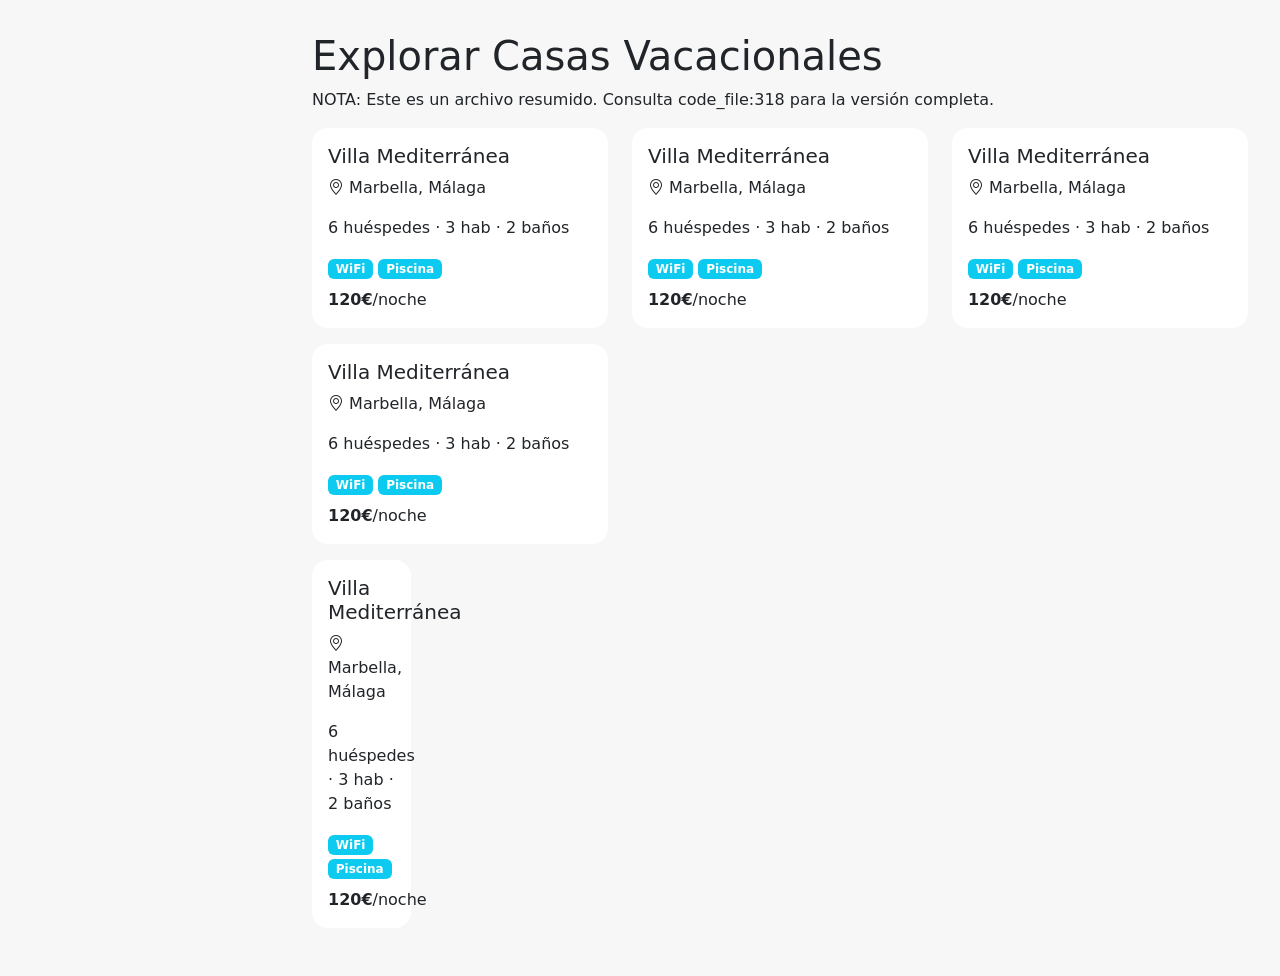
<file: Peperplantilla/index.html>
<!DOCTYPE html>
<html lang="es">
<head>
  <meta charset="UTF-8">
  <title>Explorar Casas - VacacionalPlus</title>
  <link href="https://cdn.jsdelivr.net/npm/bootstrap@5.3.2/dist/css/bootstrap.min.css" rel="stylesheet">
  <link rel="stylesheet" href="https://cdn.jsdelivr.net/npm/bootstrap-icons@1.11.1/font/bootstrap-icons.css">
  <style>
    /* NOTA: Ver archivo original para CSS completo - Este es un resumen */
    :root { --primary-color: #FF5A5F; --secondary-color: #00A699; }
    body { margin-left: 280px; padding: 2rem; background: #f7f7f7; }
    .property-card { background: white; border-radius: 16px; padding: 1rem; margin-bottom: 1rem; }
    .property-card:hover { transform: translateY(-5px); box-shadow: 0 8px 20px rgba(0,0,0,0.1); }
  </style>
</head>
<body>
  <h1>Explorar Casas Vacacionales</h1>
  <p>NOTA: Este es un archivo resumido. Consulta code_file:318 para la versión completa.</p>

  <div class="row">
    <!-- Casa ejemplo 1 -->
    <div class="col-md-4">
      <div class="property-card">
        <h5>Villa Mediterránea</h5>
        <p><i class="bi bi-geo-alt"></i> Marbella, Málaga</p>
        <p>6 huéspedes · 3 hab · 2 baños</p>
        <span class="badge bg-info">WiFi</span>
        <span class="badge bg-info">Piscina</span>
        <div class="mt-2"><strong>120€</strong>/noche</div>
      </div>
    </div>
    <div class="col-md-4">
      <div class="property-card">
        <h5>Villa Mediterránea</h5>
        <p><i class="bi bi-geo-alt"></i> Marbella, Málaga</p>
        <p>6 huéspedes · 3 hab · 2 baños</p>
        <span class="badge bg-info">WiFi</span>
        <span class="badge bg-info">Piscina</span>
        <div class="mt-2"><strong>120€</strong>/noche</div>
      </div>
    </div>
    <div class="col-md-4">
      <div class="property-card">
        <h5>Villa Mediterránea</h5>
        <p><i class="bi bi-geo-alt"></i> Marbella, Málaga</p>
        <p>6 huéspedes · 3 hab · 2 baños</p>
        <span class="badge bg-info">WiFi</span>
        <span class="badge bg-info">Piscina</span>
        <div class="mt-2"><strong>120€</strong>/noche</div>
      </div>
    </div>
    <div class="col-md-4">
      <div class="property-card">
        <h5>Villa Mediterránea</h5>
        <p><i class="bi bi-geo-alt"></i> Marbella, Málaga</p>
        <p>6 huéspedes · 3 hab · 2 baños</p>
        <span class="badge bg-info">WiFi</span>
        <span class="badge bg-info">Piscina</span>
        <div class="mt-2"><strong>120€</strong>/noche</div>
      </div>
      <div class="col-md-4">
      <div class="property-card">
        <h5>Villa Mediterránea</h5>
        <p><i class="bi bi-geo-alt"></i> Marbella, Málaga</p>
        <p>6 huéspedes · 3 hab · 2 baños</p>
        <span class="badge bg-info">WiFi</span>
        <span class="badge bg-info">Piscina</span>
        <div class="mt-2"><strong>120€</strong>/noche</div>
      </div>
    </div>
    </div>
    <!-- Repetir 5 veces más con datos diferentes -->
  </div>

  <script src="https://cdn.jsdelivr.net/npm/bootstrap@5.3.2/dist/js/bootstrap.bundle.min.js"></script>
</body>
</html>
</file>
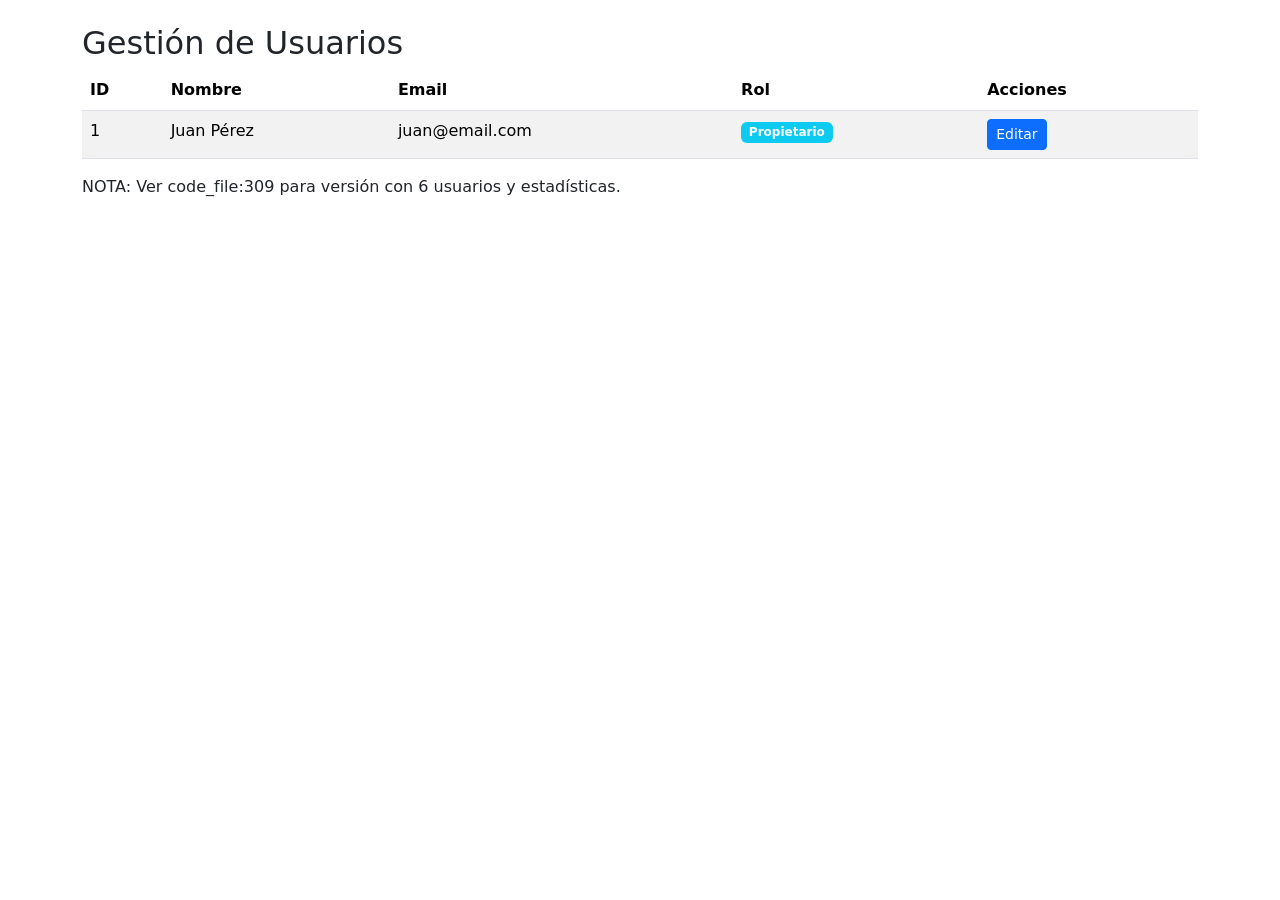
<file: Peperplantilla/admin_usuarios.html>
<!DOCTYPE html>
<html lang="es">
<head>
  <meta charset="UTF-8">
  <title>Gestión Usuarios - Admin</title>
  <link href="https://cdn.jsdelivr.net/npm/bootstrap@5.3.2/dist/css/bootstrap.min.css" rel="stylesheet">
</head>
<body>
  <div class="container mt-4">
    <h2>Gestión de Usuarios</h2>
    <table class="table table-striped">
      <thead>
        <tr>
          <th>ID</th><th>Nombre</th><th>Email</th><th>Rol</th><th>Acciones</th>
        </tr>
      </thead>
      <tbody>
        <tr>
          <td>1</td>
          <td>Juan Pérez</td>
          <td>juan@email.com</td>
          <td><span class="badge bg-info">Propietario</span></td>
          <td><button class="btn btn-sm btn-primary">Editar</button></td>
        </tr>
        <!-- Repetir 5 veces más -->
      </tbody>
    </table>
    <p class="mt-3">NOTA: Ver code_file:309 para versión con 6 usuarios y estadísticas.</p>
  </div>
</body>
</html>
</file>
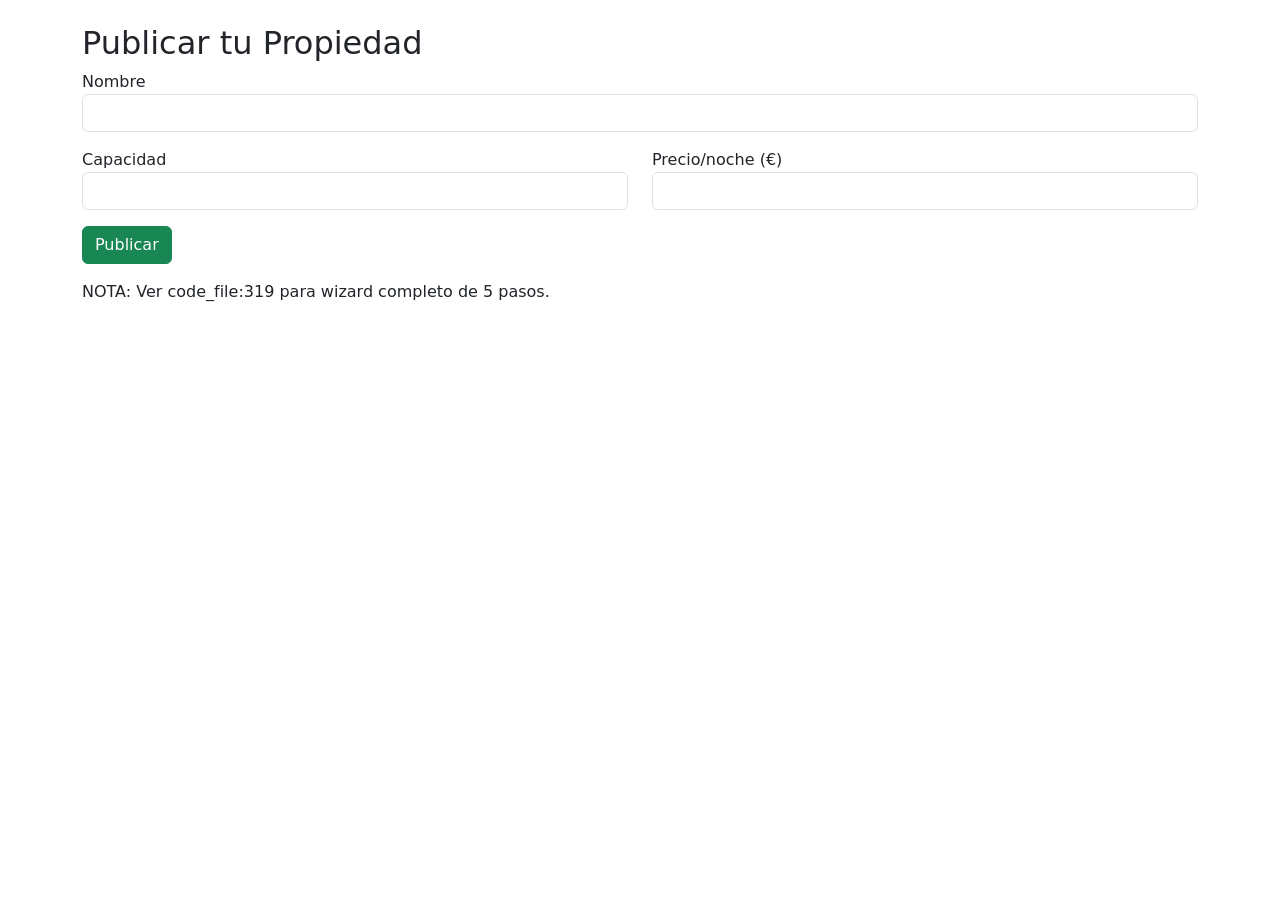
<file: Peperplantilla/agregar_casa.html>
<!DOCTYPE html>
<html lang="es">
<head>
  <meta charset="UTF-8">
  <title>Agregar Casa - VacacionalPlus</title>
  <link href="https://cdn.jsdelivr.net/npm/bootstrap@5.3.2/dist/css/bootstrap.min.css" rel="stylesheet">
</head>
<body>
  <div class="container mt-4">
    <h2>Publicar tu Propiedad</h2>
    <form method="POST" action="procesar_casa.php" enctype="multipart/form-data">
      <div class="mb-3">
        <label for="titulo">Nombre</label>
        <input type="text" name="titulo" id="titulo" class="form-control" required>
      </div>
      <div class="row">
        <div class="col-md-6 mb-3">
          <label for="capacidad">Capacidad</label>
          <input type="number" name="capacidad" id="capacidad" class="form-control" required>
        </div>
        <div class="col-md-6 mb-3">
          <label for="precio_noche">Precio/noche (€)</label>
          <input type="number" name="precio_noche" id="precio_noche" class="form-control" required>
        </div>
      </div>
      <button type="submit" class="btn btn-success">Publicar</button>
    </form>
    <p class="mt-3">NOTA: Ver code_file:319 para wizard completo de 5 pasos.</p>
  </div>
</body>
</html>
</file>
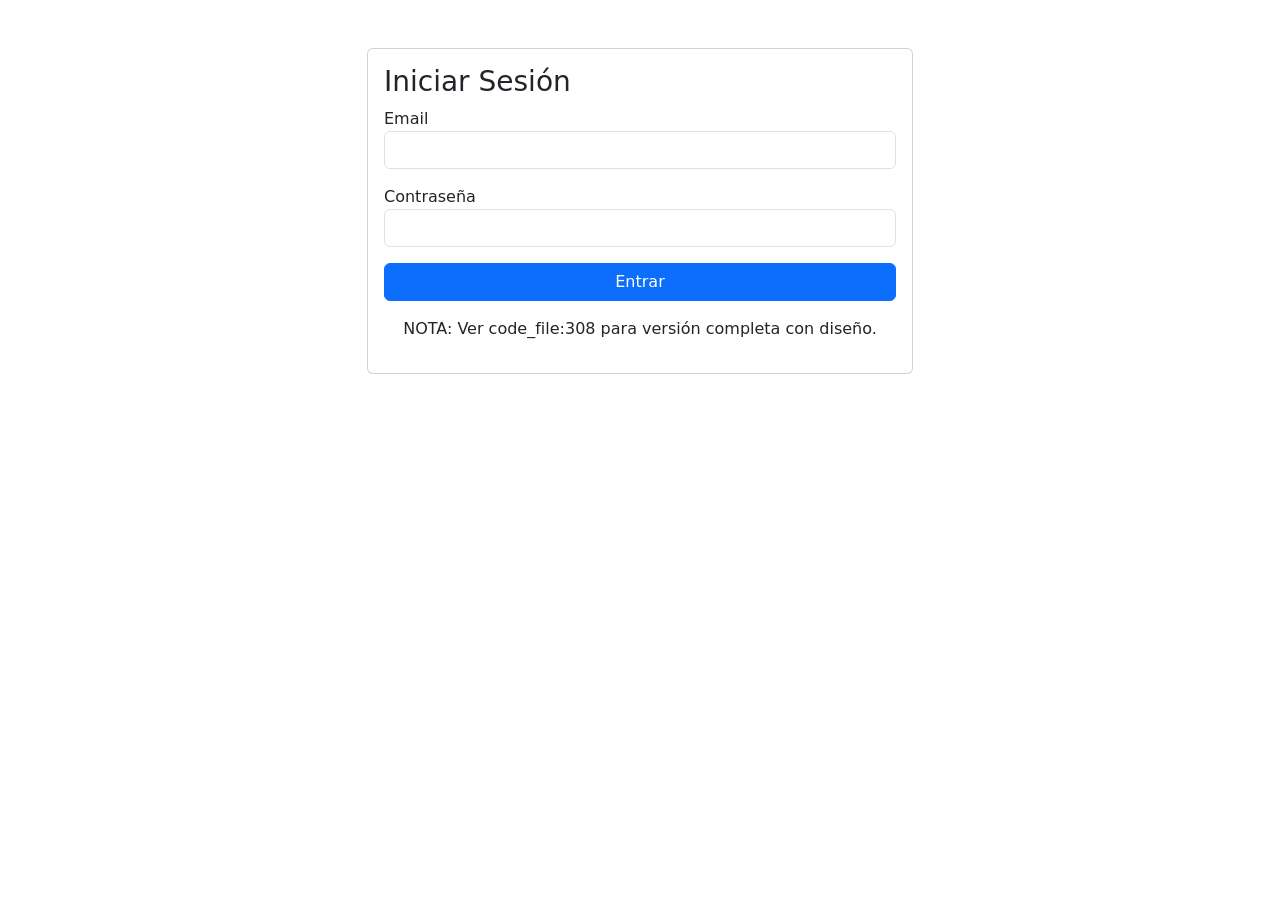
<file: Peperplantilla/login.html>
<!DOCTYPE html>
<html lang="es">
<head>
  <meta charset="UTF-8">
  <title>Login - VacacionalPlus</title>
  <link href="https://cdn.jsdelivr.net/npm/bootstrap@5.3.2/dist/css/bootstrap.min.css" rel="stylesheet">
</head>
<body>
  <div class="container mt-5">
    <div class="row justify-content-center">
      <div class="col-md-6">
        <div class="card">
          <div class="card-body">
            <h3>Iniciar Sesión</h3>
            <form method="POST" action="procesar_login.php">
              <div class="mb-3">
                <label for="email">Email</label>
                <input type="email" name="email" id="email" class="form-control" required>
              </div>
              <div class="mb-3">
                <label for="password">Contraseña</label>
                <input type="password" name="password" id="password" class="form-control" required>
              </div>
              <button type="submit" class="btn btn-primary w-100">Entrar</button>
            </form>
            <p class="mt-3 text-center">NOTA: Ver code_file:308 para versión completa con diseño.</p>
          </div>
        </div>
      </div>
    </div>
  </div>
</body>
</html>
</file>
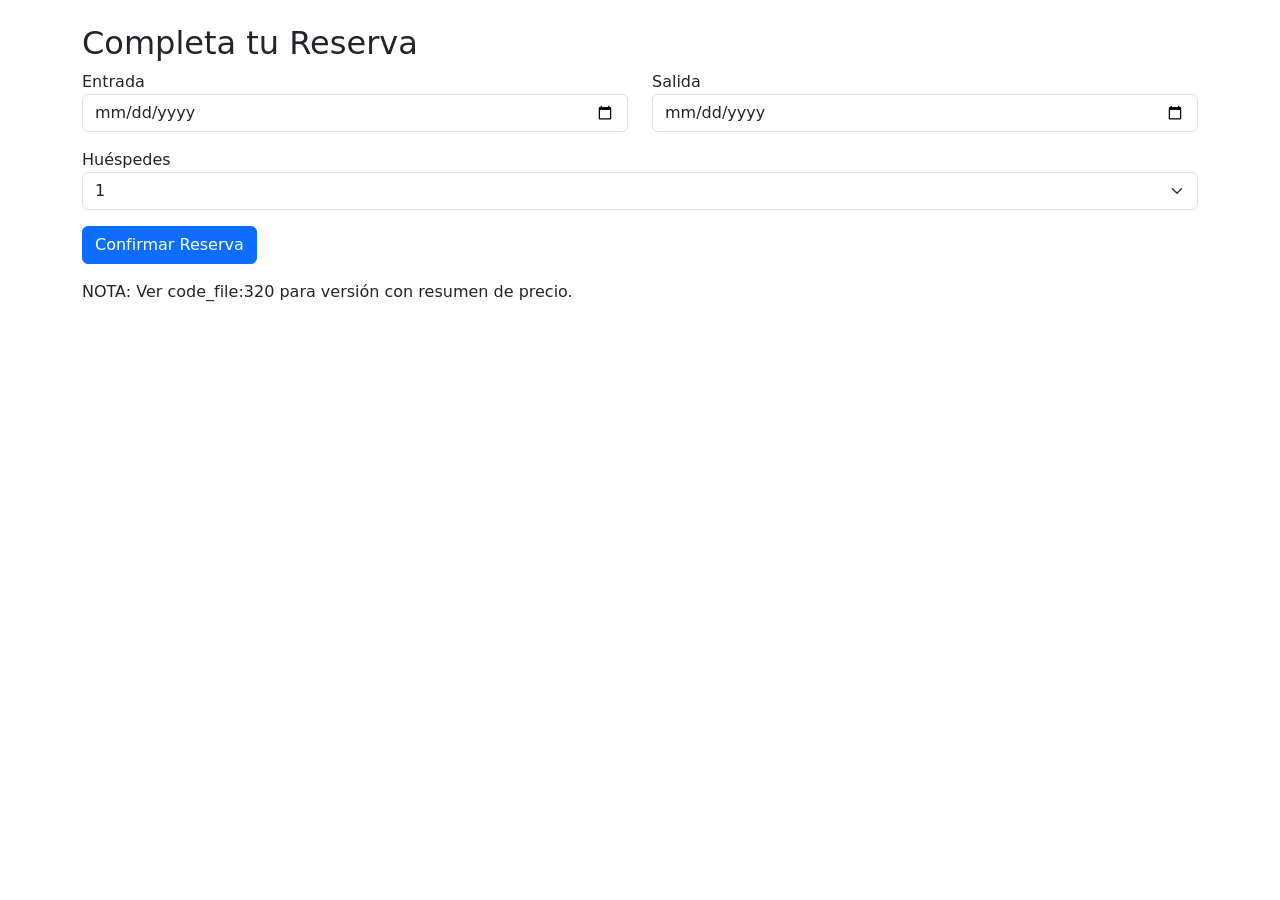
<file: Peperplantilla/realizar_reserva.html>
<!DOCTYPE html>
<html lang="es">
<head>
  <meta charset="UTF-8">
  <title>Realizar Reserva - VacacionalPlus</title>
  <link href="https://cdn.jsdelivr.net/npm/bootstrap@5.3.2/dist/css/bootstrap.min.css" rel="stylesheet">
</head>
<body>
  <div class="container mt-4">
    <h2>Completa tu Reserva</h2>
    <form method="POST" action="procesar_reserva.php">
      <input type="hidden" name="id_casa" value="1">
      <input type="hidden" name="id_usuario" value="1">
      <div class="row">
        <div class="col-md-6 mb-3">
          <label for="fecha_inicio">Entrada</label>
          <input type="date" name="fecha_inicio" id="fecha_inicio" class="form-control" required>
        </div>
        <div class="col-md-6 mb-3">
          <label for="fecha_fin">Salida</label>
          <input type="date" name="fecha_fin" id="fecha_fin" class="form-control" required>
        </div>
      </div>
      <div class="mb-3">
        <label for="num_huespedes">Huéspedes</label>
        <select name="num_huespedes" id="num_huespedes" class="form-select" required>
          <option value="1">1</option>
          <option value="2">2</option>
          <option value="3">3</option>
          <option value="4">4</option>
        </select>
      </div>
      <button type="submit" class="btn btn-primary">Confirmar Reserva</button>
    </form>
    <p class="mt-3">NOTA: Ver code_file:320 para versión con resumen de precio.</p>
  </div>
</body>
</html>
</file>
